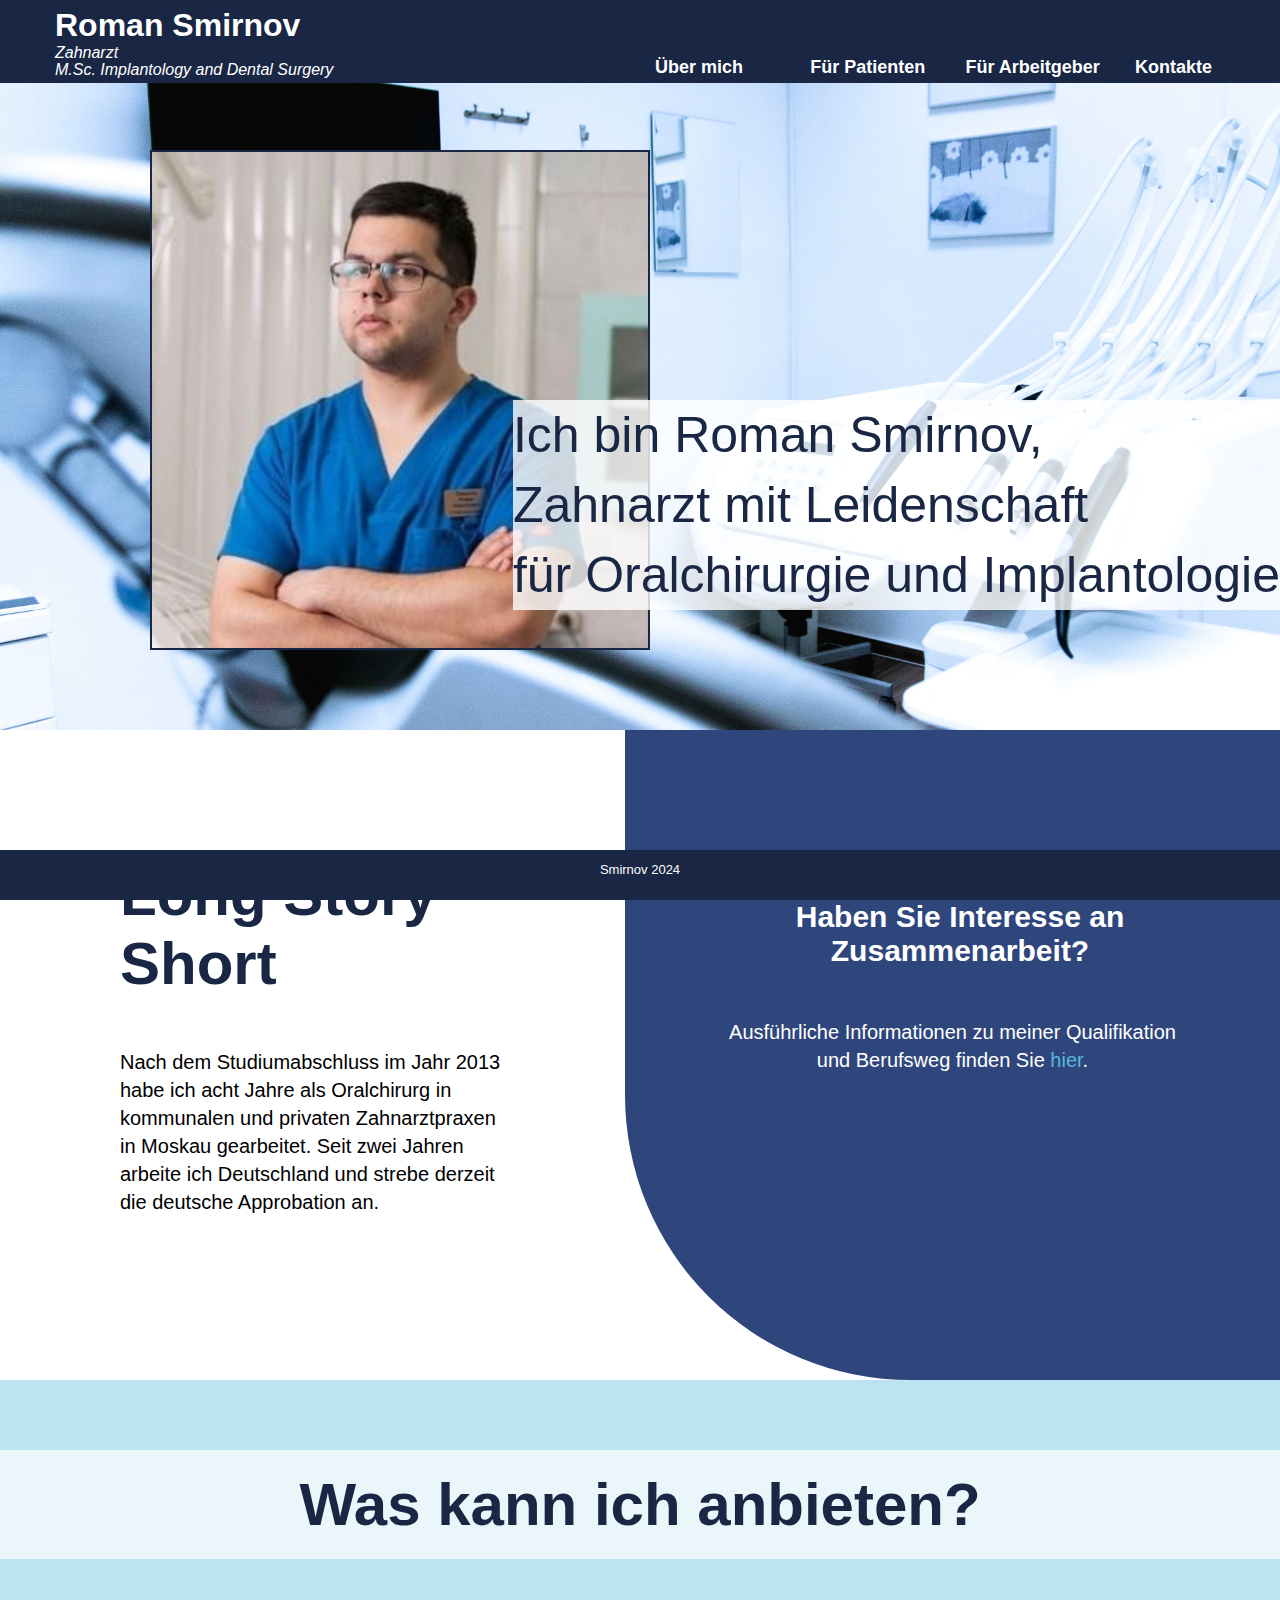
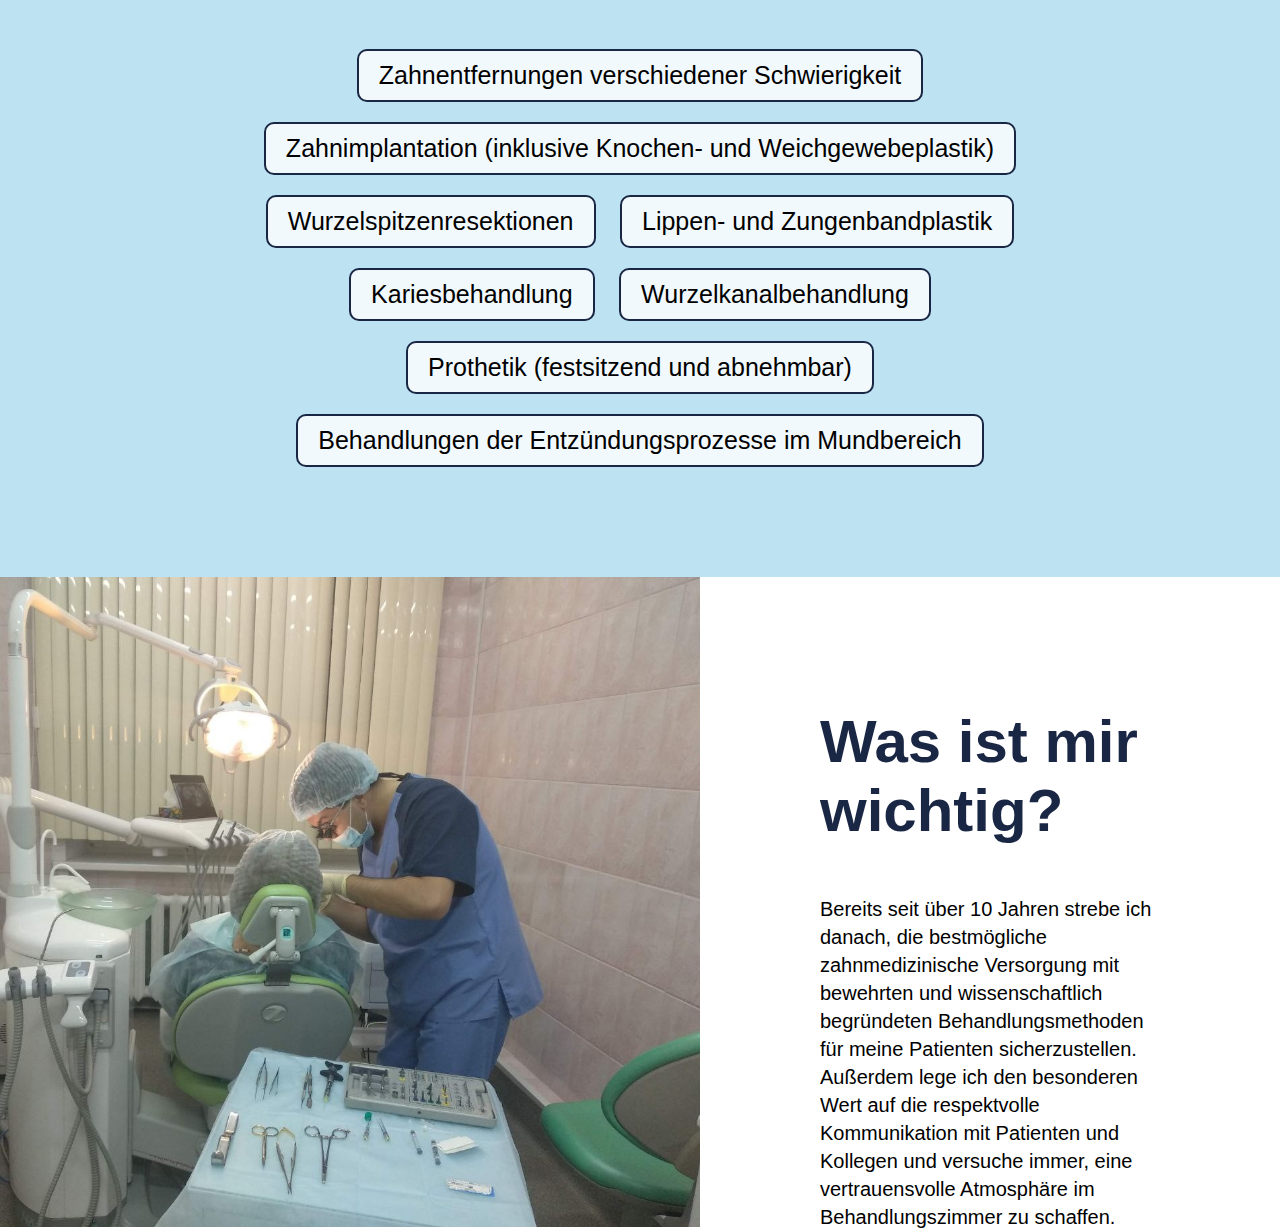
<file: index.html>
<!DOCTYPE html>
<html lang="de">

<head>
    <meta charset="UTF-8">
    <meta name="viewport" content="width=device-width, initial-scale=1.0">
    <title>Zahnarzt Roman Smirnov</title>
    <link rel="stylesheet" href="style.css">
</head>

<body>

    <nav>
        <div class="logo">
            <h1>Roman Smirnov</h1>
            <p>Zahnarzt</p>
            <p>M.Sc. Implantology and Dental Surgery</p>
        </div>
        <div class="links">
        <a href="index.html">Über mich</a>
        <a href="patient.html">Für Patienten</a>
        <a href="lebenslauf.html">Für Arbeitgeber</a>
        <a href="kontakt.html">Kontakte</a>
        </div>
    </nav>


    <section class="banner">
        <!--<img src="room.jpg" alt="" id="bg">-->
        <img src="foto.jpg" alt="my photo" width="500" height="500" id="myphoto" />
        <p>Ich bin Roman Smirnov,<br> Zahnarzt mit Leidenschaft<br> für Oralchirurgie
            und Implantologie</p>
    </section>
    <section class="short">
        <div class="story">
            <h2>Long Story<br> Short</h2>
            <p>Nach dem Studiumabschluss im Jahr 2013 habe ich acht Jahre als Oralchirurg
                in kommunalen und privaten Zahnarztpraxen in Moskau gearbeitet. Seit zwei
                Jahren arbeite ich Deutschland und strebe derzeit die deutsche Approbation an.
            </p>
        </div>

        <div class="frage">
            <h3>Haben Sie Interesse an Zusammenarbeit?</h3>
            <p>Ausführliche Informationen zu meiner
                Qualifikation und Berufsweg finden Sie
                <a href="lebenslauf.html">hier</a>.
            </p>
        </div>
    </section>


    <section class="skills">
        <h2>Was kann ich anbieten?</h2>
        <ul>
            <li>Zahnentfernungen verschiedener Schwierigkeit</li>
            <li>Zahnimplantation (inklusive Knochen- und Weichgewebeplastik)</li>
            <li>Wurzelspitzenresektionen</li>
            <li>Lippen- und Zungenbandplastik</li>
            <li>Kariesbehandlung</li>
            <li>Wurzelkanalbehandlung</li>
            <li>Prothetik (festsitzend und abnehmbar)</li>
            <li>Behandlungen der Entzündungsprozesse im Mundbereich</li>
        </ul>
    </section>
    <section class="priority">
        <img src="photo2.jpg" alt="ich bei der Arbeit" />

        <div class="story">
            <h2>Was ist mir wichtig?</h2>
            <p>Bereits seit über 10 Jahren strebe ich danach, die bestmögliche zahnmedizinische Versorgung
                mit bewehrten und wissenschaftlich begründeten Behandlungsmethoden für meine Patienten
                sicherzustellen.
                Außerdem lege ich den besonderen Wert auf die respektvolle Kommunikation mit Patienten und Kollegen
                und
                versuche immer, eine vertrauensvolle Atmosphäre im Behandlungszimmer zu schaffen.</p>
        </div>
    </section>

    <footer>
        <p>Smirnov 2024</p>
    </footer>
</body>

</html>
</file>
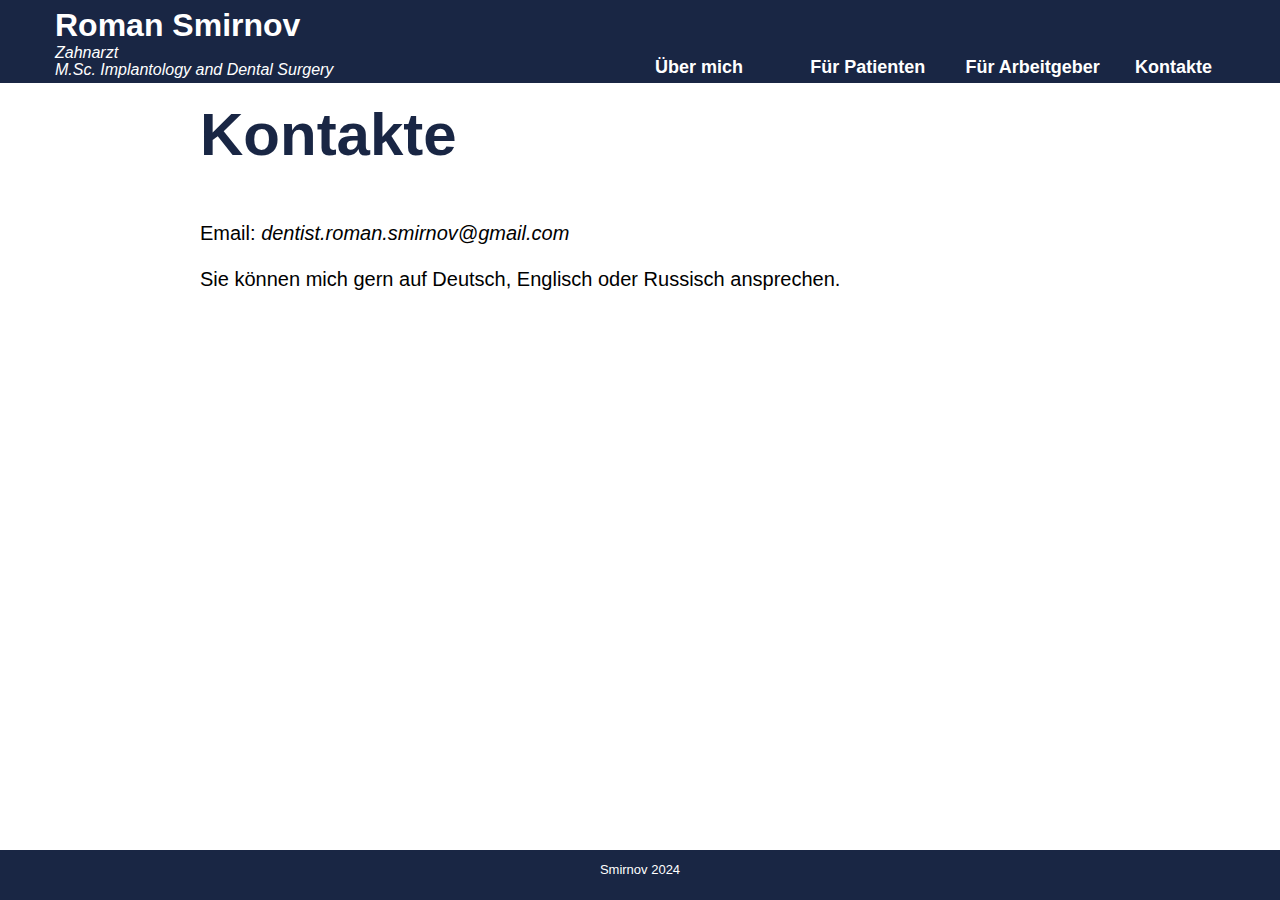
<file: kontakt.html>
<!DOCTYPE html>
<html lang="en">

<head>
    <meta charset="UTF-8">
    <meta name="viewport" content="width=device-width, initial-scale=1.0">
    <title>Contact</title>
    <link rel="stylesheet" href="style.css">
</head>

<body>
    <nav>
        <div class="logo">
            <h1>Roman Smirnov</h1>
            <p>Zahnarzt</p>
            <p>M.Sc. Implantology and Dental Surgery</p>
        </div>
        <div class="links">
        <a href="index.html">Über mich</a>
        <a href="patient.html">Für Patienten</a>
        <a href="lebenslauf.html">Für Arbeitgeber</a>
        <a href="kontakt.html">Kontakte</a>
        </div>
    </nav>
    <div class="info">
        <h2>Kontakte</h2>
        <p>Email: <em>dentist.roman.smirnov@gmail.com</em></p>
        <br>
        <p>Sie können mich gern auf Deutsch, Englisch oder Russisch ansprechen.</p>
    </div>
    <footer>
        <p>Smirnov 2024</p>
    </footer>

</body>

</html>
</file>
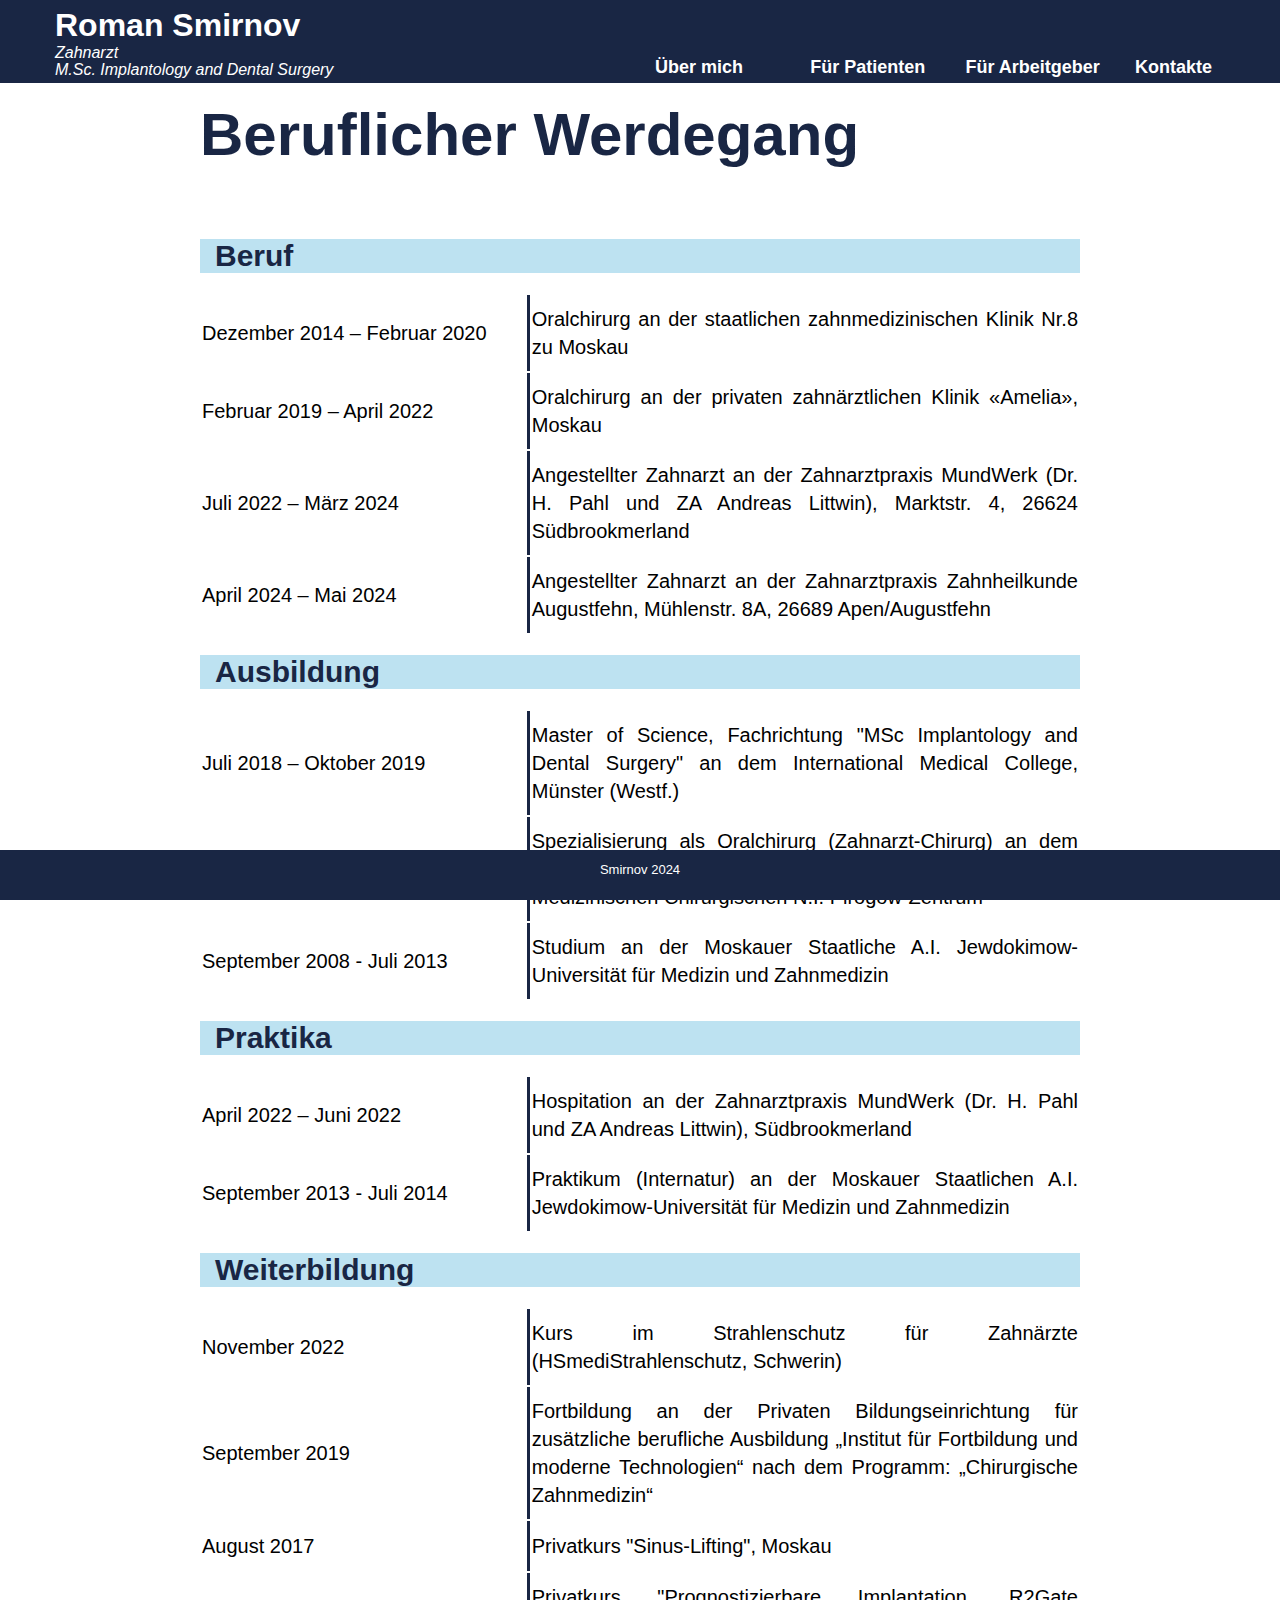
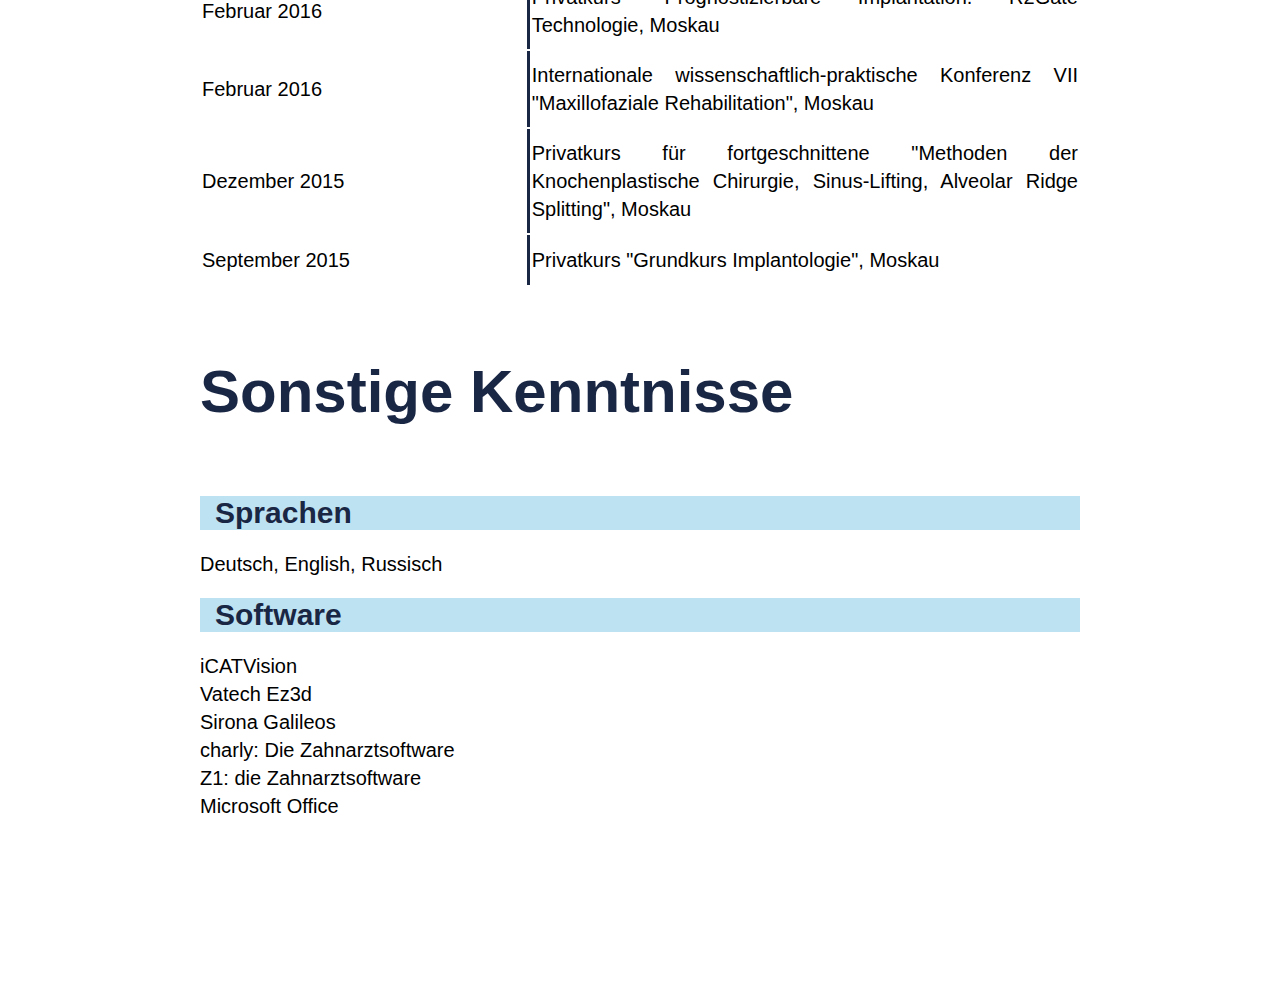
<file: lebenslauf.html>
<!DOCTYPE html>
<html lang="en">

<head>
    <meta charset="UTF-8">
    <meta name="viewport" content="width=device-width, initial-scale=1.0">
    <title>Lebenslauf</title>
    <link rel="stylesheet" href="style.css">
</head>

<body>
    <nav>
        <div class="logo">
            <h1>Roman Smirnov</h1>
            <p>Zahnarzt</p>
            <p>M.Sc. Implantology and Dental Surgery</p>
        </div>
        <div class="links">
        <a href="index.html">Über mich</a>
        <a href="patient.html">Für Patienten</a>
        <a href="lebenslauf.html">Für Arbeitgeber</a>
        <a href="kontakt.html">Kontakte</a>
        </div>
    </nav>
    <div class="info">
        
        <section class="lebenslauf">
            <h2>Beruflicher Werdegang</h2>
            <h3>Beruf</h3>
            <table>
                <tr>
                    <td class="date">Dezember 2014 – Februar 2020</td>
                    <td class="activity">Oralchirurg an der staatlichen
                        zahnmedizinischen Klinik Nr.8 zu Moskau</td>
                </tr>
                <tr>
                    <td class="date">Februar 2019 – April 2022</td>
                    <td class="activity">Oralchirurg an der privaten zahnärztlichen Klinik «Amelia», Moskau</td>
                </tr>
                <tr>
                    <td class="date">Juli 2022 – März 2024</td>
                    <td class="activity">Angestellter Zahnarzt an der Zahnarztpraxis MundWerk (Dr. H. Pahl
                        und ZA Andreas Littwin), Marktstr. 4, 26624 Südbrookmerland
                    </td class="activity">
                </tr>
                <tr>
                    <td class="date">April 2024 – Mai 2024</td>
                    <td class="activity">Angestellter Zahnarzt an der Zahnarztpraxis Zahnheilkunde
                        Augustfehn, Mühlenstr. 8A, 26689 Apen/Augustfehn
                    </td>
                </tr>
            </table>
            <h3>Ausbildung</h3>
            <table>
                <tr>
                    <td class="date">Juli 2018 – Oktober 2019</td>
                    <td class="activity">Master of Science, Fachrichtung "MSc Implantology and Dental Surgery" an dem
                        International Medical College, Münster (Westf.)
                    </td>
                </tr>
                <tr>
                    <td class="date">August 2014 - Dezember 2014</td>
                    <td class="activity">Spezialisierung als Oralchirurg (Zahnarzt-Chirurg) an dem
                        Weiterbildungsinstitut für Ärzte bei dem Nationalen Medizinischen
                        Chirurgischen N.I. Pirogow-Zentrum
                    </td>
                </tr>
                <tr>
                    <td class="date">September 2008 - Juli 2013</td>
                    <td class="activity">Studium an der Moskauer Staatliche A.I. Jewdokimow-Universität für
                        Medizin und Zahnmedizin
                    </td>
                </tr>

            </table>
            <h3>Praktika</h3>
            <table>
                <tr>
                    <td class="date">April 2022 – Juni 2022</td>
                    <td class="activity">Hospitation an der Zahnarztpraxis MundWerk (Dr. H. Pahl und ZA
                        Andreas Littwin), Südbrookmerland</td>
                </tr>
                <tr>
                    <td class="date">September 2013 - Juli 2014</td>
                    <td class="activity">Praktikum (Internatur) an der Moskauer Staatlichen A.I.
                        Jewdokimow-Universität für Medizin und Zahnmedizin</td>
                </tr>
            </table>
            <h3>Weiterbildung</h3>
            <table>
                <tr>
                    <td class="date">November 2022</td>
                    <td class="activity">Kurs im Strahlenschutz für Zahnärzte (HSmediStrahlenschutz,
                        Schwerin)</td>
                </tr>
                <tr>
                    <td class="date">September 2019</td>
                    <td class="activity">Fortbildung an der Privaten Bildungseinrichtung für zusätzliche
                        berufliche Ausbildung „Institut für Fortbildung und moderne
                        Technologien“ nach dem Programm: „Chirurgische Zahnmedizin“</td>
                </tr>
                <tr>
                    <td class="date">August 2017</td>
                    <td class="activity">Privatkurs "Sinus-Lifting", Moskau</td>
                </tr>
                <tr>
                    <td class="date">Februar 2016</td>
                    <td class="activity">Privatkurs "Prognostizierbare Implantation. R2Gate Technologie,
                        Moskau</td>
                </tr>
                <tr>
                    <td class="date">Februar 2016</td>
                    <td class="activity">Internationale wissenschaftlich-praktische Konferenz VII
                        "Maxillofaziale Rehabilitation", Moskau</td>
                </tr>
                <tr>
                    <td class="date">Dezember 2015</td>
                    <td class="activity">Privatkurs für fortgeschnittene "Methoden der Knochenplastische
                        Chirurgie, Sinus-Lifting, Alveolar Ridge Splitting", Moskau</td>
                </tr>
                <tr>
                    <td class="date">September 2015</td>
                    <td class="activity">Privatkurs "Grundkurs Implantologie", Moskau</td>
                </tr>
            </table>
        </section>
        <section class="other">
            <h2>Sonstige Kenntnisse</h2>
            <h3>Sprachen</h3>
            <p>Deutsch, English, Russisch</p>
            <h3>Software</h3>
            <ul>
                <li>iCATVision</li>
                <li>Vatech Ez3d</li>
                <li>Sirona Galileos</li>
                <li>charly: Die Zahnarztsoftware</li>
                <li>Z1: die Zahnarztsoftware</li>
                <li>Microsoft Office</li>
            </ul>
        </section>
    </div>
    <footer>
        <p>Smirnov 2024</p>
    </footer>
</body>

</html>
</file>
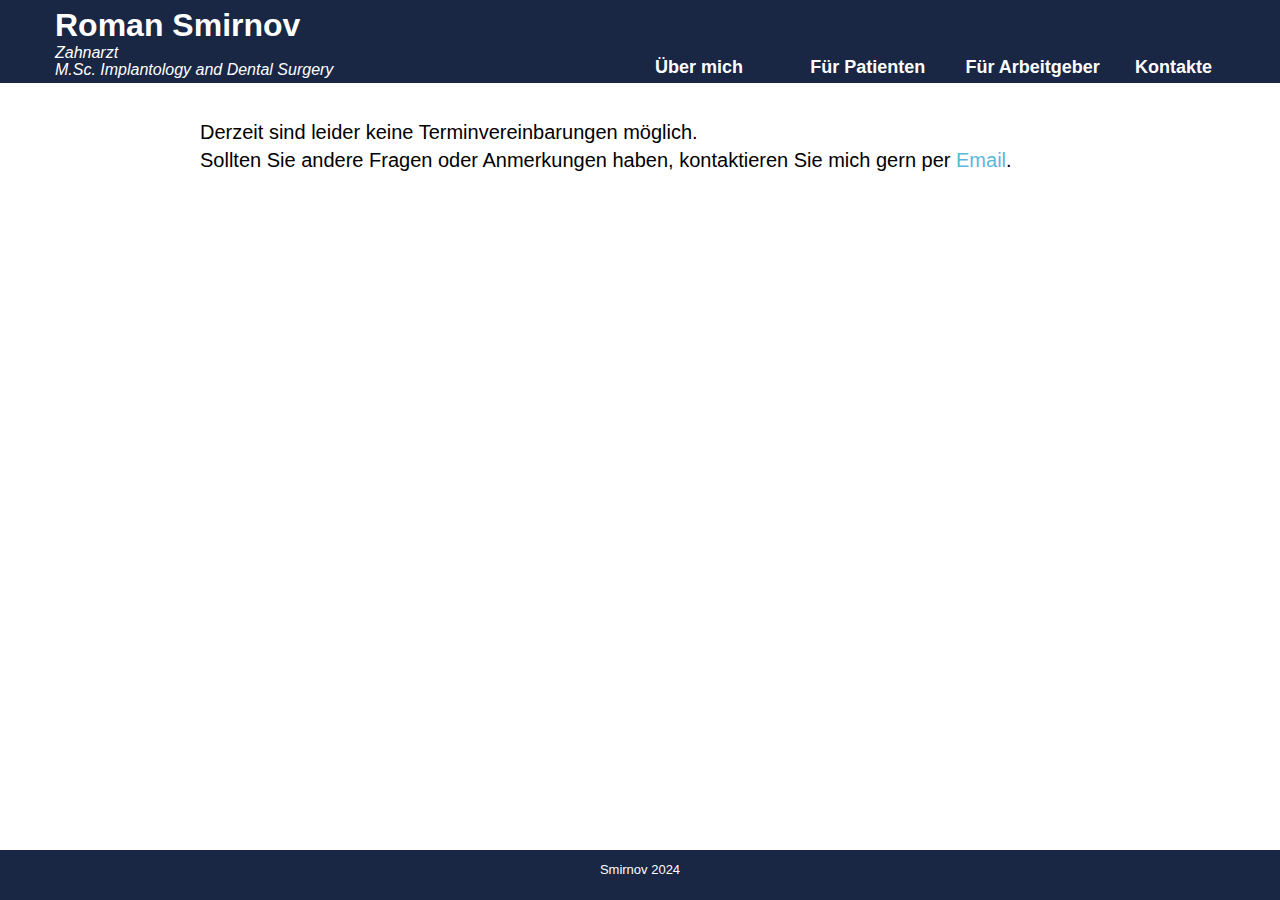
<file: patient.html>
<!DOCTYPE html>
<html lang="en">
<head>
    <meta charset="UTF-8">
    <meta name="viewport" content="width=device-width, initial-scale=1.0">
    <title>For Patients</title>
    <link rel="stylesheet" href="style.css">
</head>
<body>
    <nav>
        <div class="logo">
            <h1>Roman Smirnov</h1>
            <p>Zahnarzt</p>
            <p>M.Sc. Implantology and Dental Surgery</p>
        </div>
        <div class="links">
        <a href="index.html">Über mich</a>
        <a href="patient.html">Für Patienten</a>
        <a href="lebenslauf.html">Für Arbeitgeber</a>
        <a href="kontakt.html">Kontakte</a>
        </div>
    </nav>
    <div class="info">
        <br>
        <p>Derzeit sind leider keine Terminvereinbarungen möglich.<br> Sollten Sie 
            andere Fragen oder Anmerkungen haben, kontaktieren Sie mich gern per 
            <a href="kontakt.html">Email</a>.</p>
        
    </div>
    <footer>
        <p>Smirnov 2024</p>
    </footer>
    
</body>
</html>
</file>
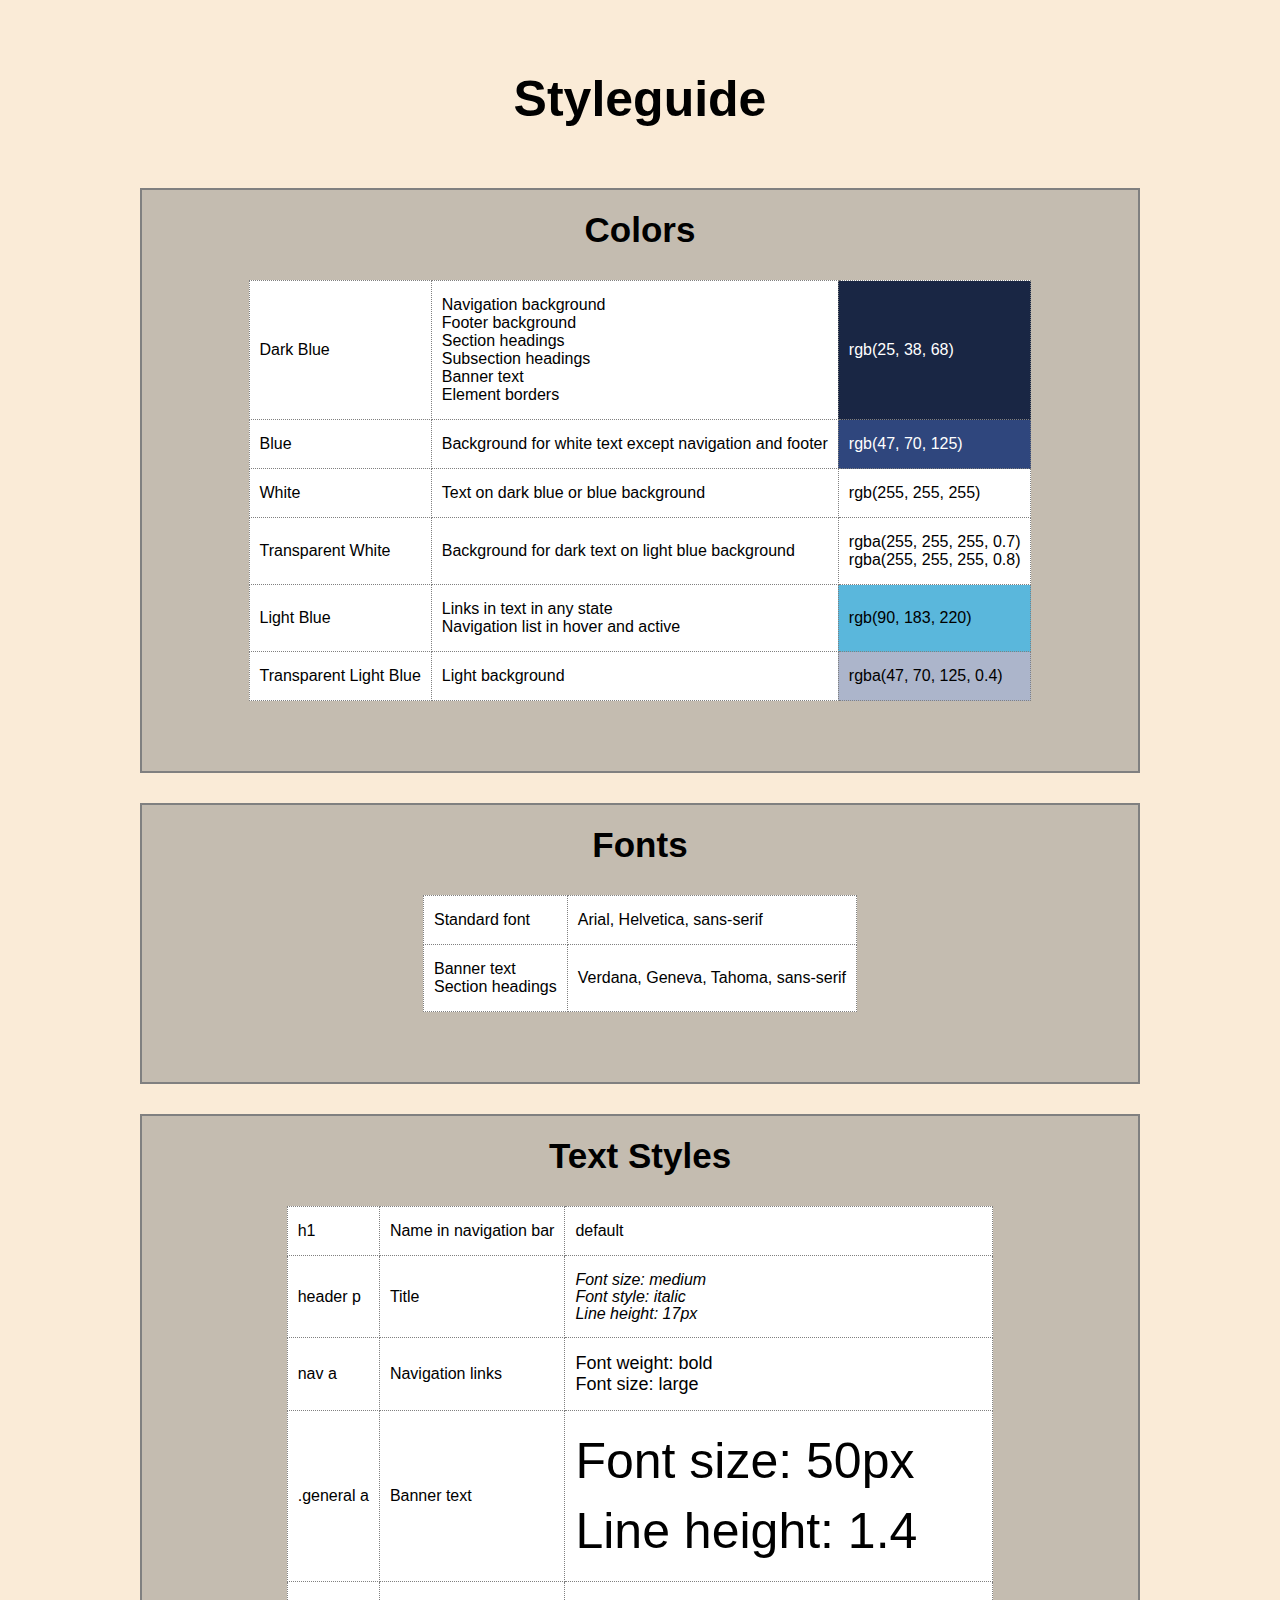
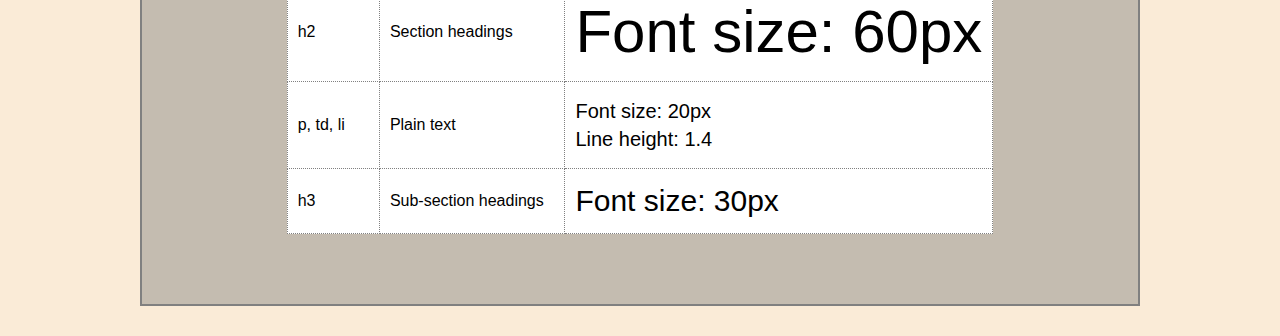
<file: styleguide.html>
<!DOCTYPE html>
<html lang="en">
<head>
    <meta charset="UTF-8">
    <meta name="viewport" content="width=device-width, initial-scale=1.0">
    <title>Styleguide</title>
    <link rel="stylesheet" href="styleguide.css">
</head>
<body>
    <h1>Styleguide</h1>
    <section class="colors">
        <h2>Colors</h2>
        <table>
            <tr>
                <td>Dark Blue</td>
                <td>Navigation background<br>
                Footer background<br>
                Section headings<br>
                Subsection headings<br>
                Banner text<br>
                Element borders</td>
                <td id="darkblue">rgb(25, 38, 68)</td>
            </tr>
            <tr>
                <td>Blue</td>
                <td>Background for white text except navigation and footer</td>
                <td id="blue">rgb(47, 70, 125)</td>
            </tr>
            <tr>
                <td>White</td>
                <td>Text on dark blue or blue background</td>
                <td id="white">rgb(255, 255, 255)</td>
            </tr>
            <tr>
                <td>Transparent White</td>
                <td>Background for dark text on light blue background</td>
                <td id="trwhite">rgba(255, 255, 255, 0.7)<br>
                    rgba(255, 255, 255, 0.8)</td>
            </tr>
            <tr>
                <td>Light Blue</td>
                <td>Links in text in any state<br>
                Navigation list in hover and active</td>
                <td id="lightblue">rgb(90, 183, 220)</td>
            </tr>
            <tr>
                <td>Transparent Light Blue</td>
                <td>Light background</td>
                <td id="trlightblue">rgba(47, 70, 125, 0.4)</td>
            </tr>
        </table>
    </section>
    <section class="fonts">
        <h2>Fonts</h2>
        <table>
            <tr>
                <td>Standard font</td>
                <td id="standard">Arial, Helvetica, sans-serif</td>
            </tr>
            <tr>
                <td>Banner text<br>
                Section headings</td>
                <td id="banner">Verdana, Geneva, Tahoma, sans-serif</td>
            </tr>
        </table>

    </section>
    <section class="text-styles">
        <h2>Text Styles</h2>
        <table>
            <tr>
                <td>h1</td>
                <td>Name in navigation bar</td>
                <td>default</td>
            </tr>
            <tr>
                <td>header p</td>
                <td>Title</td>
                <td id="headerp">Font size: medium<br>
                Font style: italic<br>
                Line height: 17px</td>
            </tr>
            <tr>
                <td>nav a</td>
                <td>Navigation links</td>
                <td id="nav">Font weight: bold<br>
                    Font size: large</td>
            </tr>
            <tr>
                <td>.general a</td>
                <td>Banner text</td>
                <td id="general">Font size: 50px<br>
                    Line height: 1.4</td>
            </tr>
            <tr>
                <td>h2</td>
                <td>Section headings</td>
                <td id="h2">Font size: 60px</td>
            </tr>
            <tr>
                <td>p, td, li</td>
                <td>Plain text</td>
                <td id="plain">Font size: 20px<br>
                    Line height: 1.4</td>
            </tr>
            <tr>
                <td>h3</td>
                <td>Sub-section headings</td>
                <td id="h3">Font size: 30px</td>
            </tr>
        </table>

    </section>
    
</body>
</html>
</file>
<file: style.css>
* {
    box-sizing: border-box;
    margin: 0;
    padding: 0;
    border: none;
}


body {
    font-family: Arial, Helvetica, sans-serif;
    position: relative;
    min-width: 700px;
    width: 100%;
    overflow-x: hidden;
    display: flex;
    flex-direction: column;
    align-items: center;

}

/*Navigation and footer*/

nav {
    width: 100%;
    min-width: 700px;
    padding-left: 30px;
    height: fit-content;
    position: fixed;
    top: 0;
    display: flex;
    flex-wrap: wrap;
    align-items: flex-end;
    justify-content: center;
    background-color: rgb(25, 38, 68);
    z-index: 10;
}

.logo, .links {
    display: inline-block;
    text-align: left;
    padding-top: 7px;
    padding-bottom: 5px;
    height: fit-content;
    min-width: 600px;
    color: white;
}

.logo p {
    font-style: italic;
    font-size: medium;
    line-height: 17px;
}

.links {
    display: flex;
    justify-content: space-between;
    flex-wrap: wrap;
}

.links a {
    display: inline-block;
    color: white;
    font-weight: bold;
    font-size: large;
    min-width: 120px;
}

.links a:link {
    color: white;
    text-decoration: none;
}

.links a:visited {
    color: white;
    text-decoration: none;
}

.links a:hover {
    color: rgb(90, 183, 220);
    text-decoration: none;
}

.links a:active {
    color: rgb(90, 183, 220);
    text-decoration: none;
}

footer {
    width: 100%;
    min-width: 700px;
    height: 50px;
    position: fixed;
    bottom: 0;
    z-index: 10;
    
    background-color: rgb(25, 38, 68);
    padding-top: 15px;
}

footer p {
    color: white;
    font-size: small;
    line-height: 10px;
    text-align: center;

}

/*general*/

section {
    width: 100%;
    min-width: 700px;
    height: fit-content;
    display: flex;
    flex-wrap: wrap;
    justify-content: space-between;
}


/*Banner section*/


.banner {
    min-height: 730px;
    background-image: url("room.jpg");
    background-size: cover;
    background-repeat: no-repeat;
}


#myphoto {
    display: inline-block;
    position: absolute;
    z-index: 1;
    top: 150px;
    left: 150px;
    height: 500px;
    width: 500px;
    border: 2px solid rgb(25, 38, 68);
}

.banner p {
    color: rgb(25, 38, 68);
    font-size: 50px;
    font-family: Verdana, Geneva, Tahoma, sans-serif;
    background-color: rgba(255, 255, 255, 0.8);
    position: absolute;
    right: 0;
    z-index: 2;
    top: 400px;
    flex: 0 1 1000px;
    line-height: 1.4;
    min-width: 700px;
}

/*Story section*/

.story {
    flex: 1 1 570px;
    min-height: 650px;
    height: fit-content;
    padding-top: 130px;
    padding-left: 120px;
    padding-right: 120px;


}

h2 {
    font-size: 60px;
    font-family: Verdana, Geneva, Tahoma, sans-serif;
    margin-bottom: 50px;
    color: rgb(25, 38, 68);
}

p {
    font-size: 20px;
    line-height: 1.4;
}

.frage {
    flex: 1 1 600px;
    min-height: 650px;
    height: fit-content;
    padding: 150px 100px;
    color: white;
    background-color: rgb(47, 70, 125);
    
    border-bottom-left-radius: 285px;
}

.frage p {
    text-align: center;
}

.frage h3 {
    color: white;
    background: none;
    text-align: center;
    margin-bottom: 50px;
}

a:link {
    color: rgb(90, 183, 220);
    text-decoration: none;
}

a:visited {
    color: rgb(90, 183, 220);
    text-decoration: none;
}

/*Skills section*/

.skills {
    padding: 70px 0;
    background-color: rgba(90, 183, 220, 0.4);
    text-align: center;
}

.skills h2 {
    text-align: center;
    width: 100%;
    background-color: rgba(255, 255, 255, 0.7);
    padding: 20px 0;

}

.skills ul {
    margin: 30px 15%;
}

.skills li {
    text-align: center;
    font-size: 25px;
    display: inline-block;
    background-color: rgba(255, 255, 255, 0.8);
    border: 2px solid rgb(25, 38, 68);
    border-radius: 10px;
    list-style-type: none;
    padding: 10px 20px;
    margin: 10px 10px;

}

/*Priority section*/

.priority img {
    height: 650px;
    width: 700px;
}

.priority .story {
    bottom: 110px;
}

/*other pages*/

.info {
    padding: 100px 200px;
    position: relative;
    width: 100%;
}

.lebenslauf,
.other {
    height: fit-content;
    margin-bottom: 70px;
}


h3 {
    font-size: 30px;
    padding-left: 15px;
    margin: 20px 0;
    width: 100%;
    color: rgb(25, 38, 68);
    background: rgba(90, 183, 220, 0.4);

}



td {
    height: 50px;
    text-align: justify;
    padding: 10px 0;
    font-size: 20px;
    line-height: 1.4;

}

.date {
    width: 30%;
    border-right: 3px solid rgb(25, 38, 68);
}

.activity {
    width: 50%;
}


.other li {
    font-size: 20px;
    list-style-type: none;
    line-height: 1.4;
}
</file>
<file: styleguide.css>
* {
    box-sizing: border-box;
    margin: 0;
    padding: 0;
    border: none;
    font-family: 'Trebuchet MS', 'Lucida Sans Unicode', 'Lucida Grande', 'Lucida Sans', Arial, sans-serif;
}

body {
    background-color: antiquewhite;
}

h1 {
    text-align: center;
    margin-top: 70px;
    margin-bottom: 60px;
    font-size: 50px;
}

section {
    width: 1000px;
    margin: 30px auto;
    border: 2px solid grey;
    padding: 20px 20px;
    background-color: rgba(128, 128, 128, 0.438);
}

h2 {
    text-align: center;
    margin-bottom: 30px;
    font-size: 35px;
}

table {
    margin: 0 auto;
    border-collapse: collapse;
    background-color: white;
    margin-bottom: 50px;
}

td {
    border: 1px dotted grey;
    padding: 15px 10px;
}

#darkblue {
    background-color: rgb(25, 38, 68);
    color: white;
}

#blue {
    background-color: rgb(47, 70, 125);
    color: white;
}

#white{
    background-color: white;
}

#trwhite {
    background-color: rgba(255, 255, 255, 0.7);
}

#lightblue {
    background-color: rgb(90, 183, 220);
}

#trlightblue {
    background-color: rgba(47, 70, 125, 0.4);
}

#standard {
    font-family: Arial, Helvetica, sans-serif;
}

#banner {
    font-family: Verdana, Geneva, Tahoma, sans-serif;
}

#headerp {
    font-family: Arial, Helvetica, sans-serif;
    font-size: medium;
    font-style: italic;
    line-height: 17px;
}

#nav {
    font-family: Arial, Helvetica, sans-serif;
    font-size: large;
}

#general {
    font-family: Verdana, Geneva, Tahoma, sans-serif;
    font-size: 50px;
    line-height: 1.4;
}

#h2 {
    font-family: Verdana, Geneva, Tahoma, sans-serif;
    font-size: 60px;
}

#plain {
    font-family: Arial, Helvetica, sans-serif;
    font-size: 20px;
    line-height: 1.4;
}

#h3 {
    font-family: Arial, Helvetica, sans-serif;
    font-size: 30px;
}
</file>
